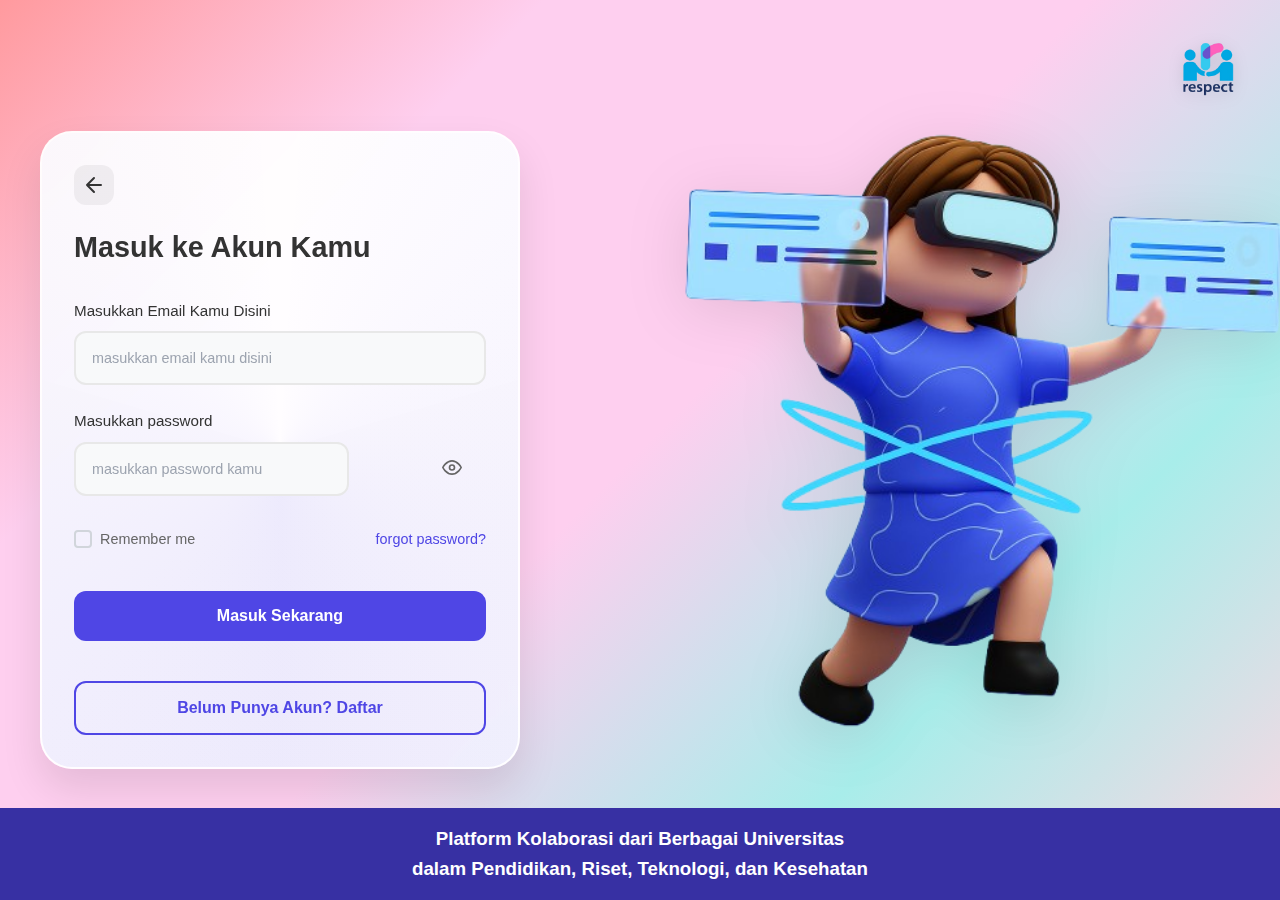
<file: event-detail.html>
<!DOCTYPE html>
<html lang="id">
<head>
    <meta charset="UTF-8">
    <meta name="viewport" content="width=device-width, initial-scale=1.0">
    <title>Detail Event - Respect.id</title>
    <link rel="stylesheet" href="assets/css/style.css">
</head>
<body class="bg-pink-gradient"> <main class="main-content-flow">
        <a href="index.html" class="back-button-corner">
            <svg width="32" height="32" viewBox="0 0 24 24" fill="none" xmlns="http://www.w3.org/2000/svg">
                <path d="M19 12H5M12 19L5 12L12 5" stroke="#333" stroke-width="2" stroke-linecap="round" stroke-linejoin="round"/>
            </svg>
        </a>

        <div class="competition-detail-container" id="competition-detail-content">
            <header class="competition-header">
                <h2 id="competition-title">Memuat nama lomba...</h2>
                <p id="competition-description"></p>
                <img id="competition-banner" src="" alt="Banner Lomba" style="width: 100%; border-radius: 16px; margin-top: 1rem;">
            </header>

            <section class="details-section" id="details-container">
                </section>
        </div>
    </main>

    <footer class="event-detail-footer">
        <button id="btn-gratis" class="btn-choice gratis">Gratis</button>
        <button id="btn-berbayar" class="btn-choice berbayar">Berbayar</button>
    </footer>

    <script src="assets/js/main.js"></script>
</body>
</html>
</file>
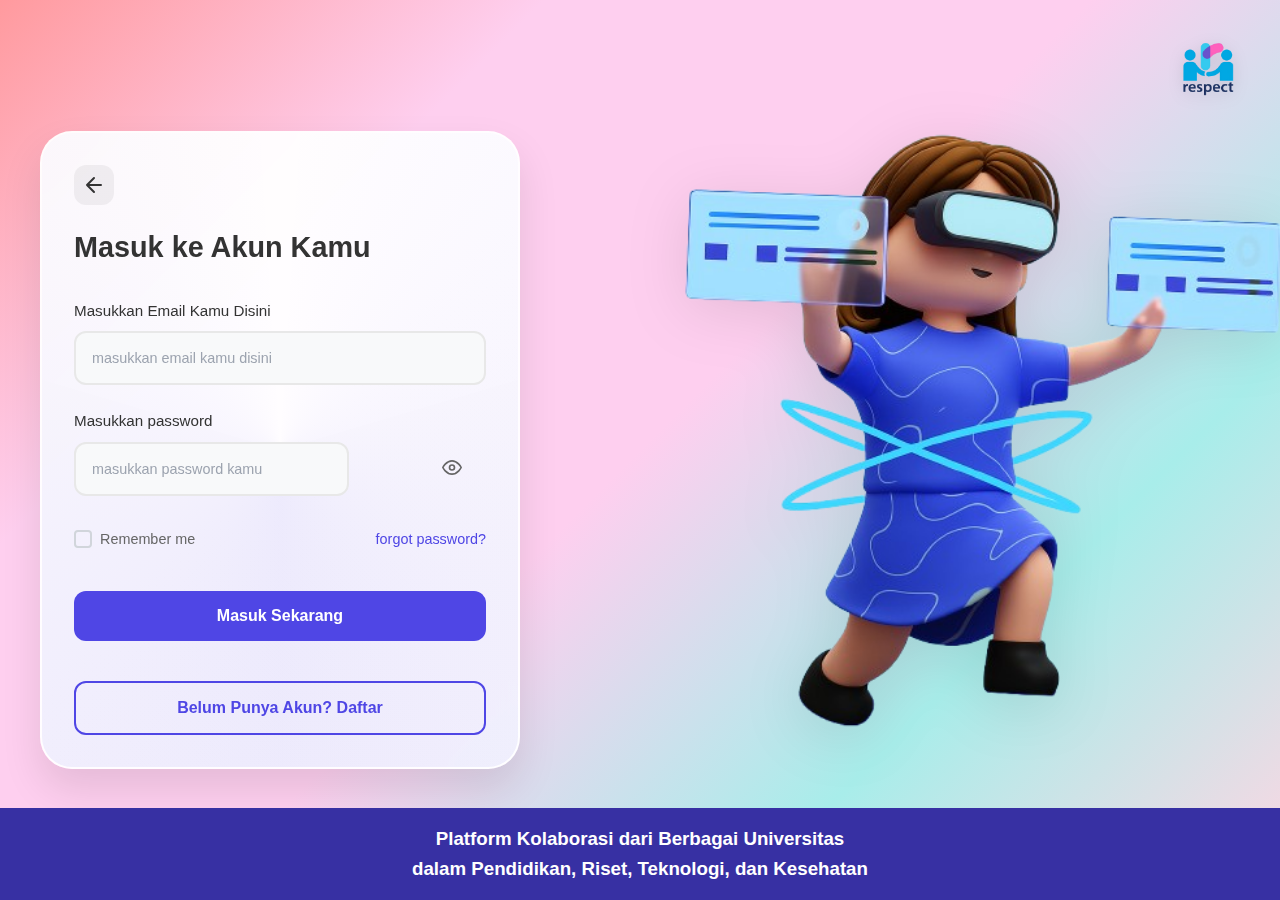
<file: free-registration.html>
<!DOCTYPE html>
<html lang="id">
<head>
    <meta charset="UTF-8">
    <meta name="viewport" content="width=device-width, initial-scale=1.0">
    <title>Syarat Pendaftaran Gratis - Respect.id</title>
    <link rel="stylesheet" href="assets/css/style.css">
</head>
<body class="bg-pink-gradient">
    <main class="main-content-flow">
        <a href="event-detail.html" class="back-button-corner">
            </a>
        
        <form id="free-regis-form" class="registration-container">
            <header class="registration-header">
                <h2>PERSYARATAN PENDAFTARAN GRATIS</h2>
            </header>

            <section class="requirement-list">
                <div class="requirement-item">
                    <div class="requirement-info"><h3>Follow Instagram @Respect.id_Indonesia</h3></div>
                    <input type="file" name="req_follow" class="file-input-requirement" required>
                </div>
                <div class="requirement-item">
                    <div class="requirement-info"><h3>Share Poster Event Ke Instastory</h3></div>
                    <input type="file" name="req_share" class="file-input-requirement" required>
                </div>
                <div class="requirement-item">
                    <div class="requirement-info"><h3>Ajak 5 Teman kamu di Poster Event</h3></div>
                    <input type="file" name="req_invite" class="file-input-requirement" required>
                </div>
                <div class="requirement-item">
                    <div class="requirement-info"><h3>Subscribe Youtube Respect.id</h3></div>
                    <input type="file" name="req_subscribe" class="file-input-requirement" required>
                </div>
            </section>
            
            <button type="submit" class="btn-submit-requirement">Submit Persyaratan</button>
        </form>
    </main>
    <script type="module" src="assets/js/main.js"></script>
</body>
</html>
</file>
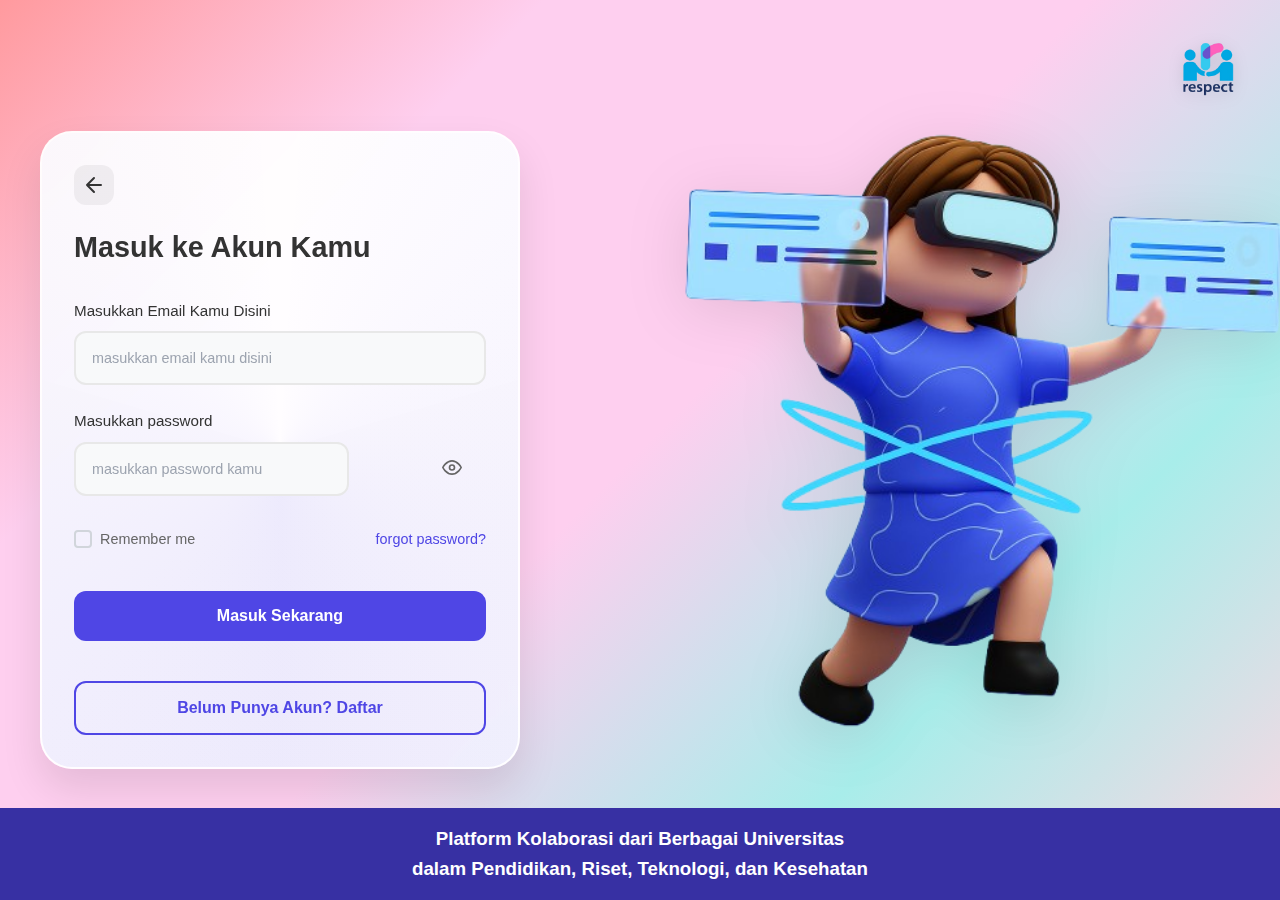
<file: history.html>
<!DOCTYPE html>
<html lang="id">
<head>
    <meta charset="UTF-8">
    <meta name="viewport" content="width=device-width, initial-scale=1.0">
    <title>History - Respect.id</title>
    <link rel="stylesheet" href="assets/css/style.css">
</head>
<body>
    <main class="main-content">
        <div class="page-header">
            <a href="index.html" class="back-button">
                <svg width="24" height="24" viewBox="0 0 24 24" fill="none" xmlns="http://www.w3.org/2000/svg">
                    <path d="M19 12H5M12 19L5 12L12 5" stroke="#333" stroke-width="2" stroke-linecap="round" stroke-linejoin="round"/>
                </svg>
            </a>
            <div class="page-title">
                <h2>HISTORY</h2>
                <p>Perjalanan Kejuaraan</p>
            </div>
            <img src="assets/images/logo-respect.png" alt="Respect Logo" class="page-logo">
        </div>

        <section class="history-list" id="history-list-container">
            </section>

    </main>

    <div id="navbar-placeholder"></div>

    <script type="module" src="assets/js/main.js"></script>
</body>
</html>
</file>
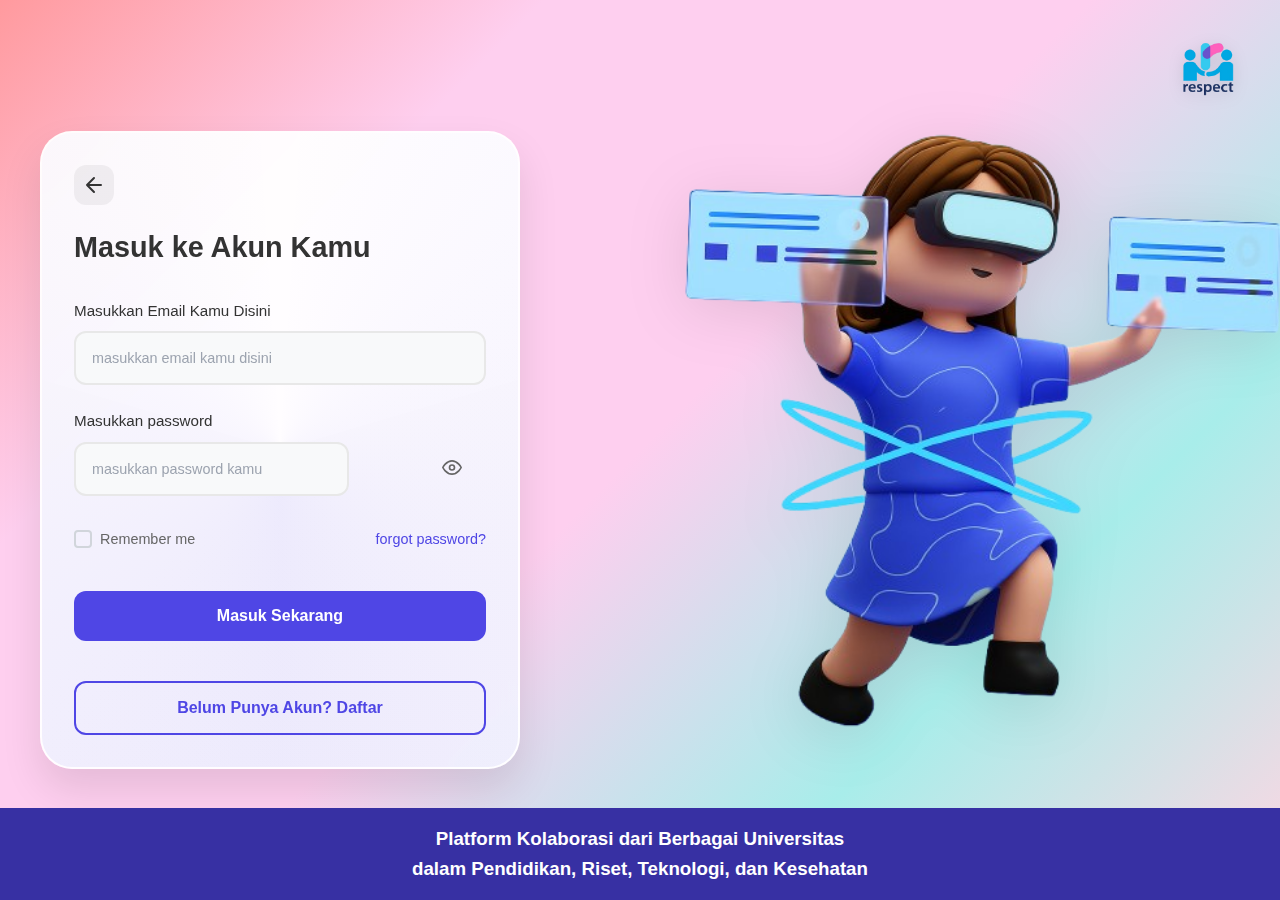
<file: login.html>
<!DOCTYPE html>
<html lang="id">
<head>
    <meta charset="UTF-8">
    <meta name="viewport" content="width=device-width, initial-scale=1.0">
    <title>Masuk ke Akun Respect.id</title>
    <link rel="stylesheet" href="assets/css/login.css">
</head>
<body>
    <div class="logo-container">
        <img src="assets/images/logo-respect.png" alt="Respect Logo" class="respect-logo">
    </div> 
    <main class="main-content">
        <div class="register-container">
            <div class="register-left">
                <div class="register-card">
                    <div class="back-button" onclick="history.back()">
                        <svg width="24" height="24" viewBox="0 0 24 24" fill="none" xmlns="http://www.w3.org/2000/svg">
                            <path d="M19 12H5M12 19L5 12L12 5" stroke="#333" stroke-width="2" stroke-linecap="round" stroke-linejoin="round"/>
                        </svg>
                    </div>
                    
                    <h2>Masuk ke Akun Kamu</h2>
                    
                    <form class="register-form" id="loginForm">
                        <div class="form-group">
                            <label for="email">Masukkan Email Kamu Disini</label>
                            <input type="email" id="email" name="email" placeholder="masukkan email kamu disini" required>
                        </div>
                        
                        <div class="form-group">
                            <label for="password">Masukkan password</label>
                            <div class="password-input">
                                <input type="password" id="password" name="password" placeholder="masukkan password kamu" required>
                                <button type="button" class="toggle-password">
                                    <svg width="20" height="20" viewBox="0 0 24 24" fill="none" xmlns="http://www.w3.org/2000/svg">
                                        <path d="M1 12s4-8 11-8 11 8 11 8-4 8-11 8-11-8-11-8z" stroke="#666" stroke-width="2" stroke-linecap="round" stroke-linejoin="round"/>
                                        <circle cx="12" cy="12" r="3" stroke="#666" stroke-width="2" stroke-linecap="round" stroke-linejoin="round"/>
                                    </svg>
                                </button>
                            </div>
                        </div>
                        
                        <div class="form-options">
                            <div class="checkbox-group">
                                <input type="checkbox" id="remember" name="remember">
                                <label for="remember">Remember me</label>
                            </div>
                            <a href="#" class="forgot-password">forgot password?</a>
                        </div>
                        
                        <button type="submit" class="btn-register">Masuk Sekarang</button>
                        
                        <button type="button" class="btn-login" id="btn-to-register">Belum Punya Akun? Daftar</button>
                    </form>
                </div>
            </div>
            
            <div class="register-right">
                <div class="illustration">
                    <img src="assets/images/hero.png" alt="3D Character with VR headset" class="hero-image">
                </div>
            </div>
        </div>
        
        <div class="footer-banner">
            <h3>Platform Kolaborasi dari Berbagai Universitas<br>dalam Pendidikan, Riset, Teknologi, dan Kesehatan</h3>
        </div>
    </main>

    <script>
        // Toggle password visibility
        document.querySelectorAll('.toggle-password').forEach(button => {
            button.addEventListener('click', function() {
                const passwordInput = this.previousElementSibling;
                const isPassword = passwordInput.type === 'password';
                passwordInput.type = isPassword ? 'text' : 'password';
                
                const svg = this.querySelector('svg');
                if (isPassword) {
                    svg.innerHTML = `
                        <path d="M17.94 17.94A10.07 10.07 0 0 1 12 20c-7 0-11-8-11-8a18.45 18.45 0 0 1 5.06-5.94M9.9 4.24A9.12 9.12 0 0 1 12 4c7 0 11 8 11 8a18.5 18.5 0 0 1-2.16 3.19m-6.72-1.07a3 3 0 1 1-4.24-4.24" stroke="#666" stroke-width="2" stroke-linecap="round" stroke-linejoin="round"/>
                        <path d="M1 1l22 22" stroke="#666" stroke-width="2" stroke-linecap="round" stroke-linejoin="round"/>
                    `;
                } else {
                    svg.innerHTML = `
                        <path d="M1 12s4-8 11-8 11 8 11 8-4 8-11 8-11-8-11-8z" stroke="#666" stroke-width="2" stroke-linecap="round" stroke-linejoin="round"/>
                        <circle cx="12" cy="12" r="3" stroke="#666" stroke-width="2" stroke-linecap="round" stroke-linejoin="round"/>
                    `;
                }
            });
        });

        // Form validation
        document.getElementById('loginForm').addEventListener('submit', function(e) {
            e.preventDefault();
            
            const email = document.getElementById('email').value;
            const password = document.getElementById('password').value;
            
            if (password.length < 8) {
                alert('Password harus minimal 8 karakter!');
                return;
            }
            
            // Simulate login process
            alert('Login berhasil untuk email: ' + email);
        });
        
        // Register button redirect
        document.getElementById('btn-to-register').addEventListener('click', function() {
            window.location.href = 'register.html'; // Arahkan ke halaman registrasi
        });
    </script>
</body>
</html>
</file>
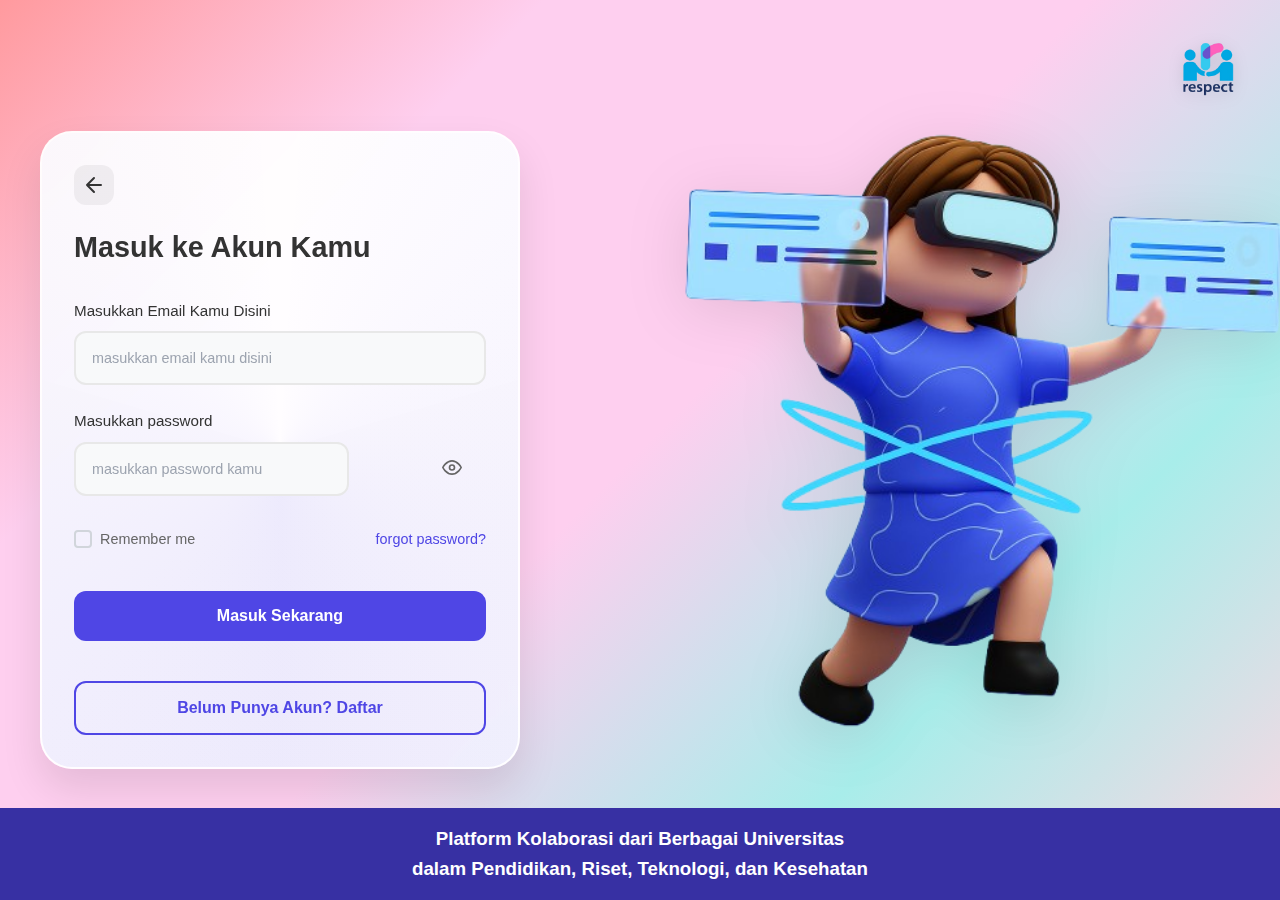
<file: news.html>
<!DOCTYPE html>
<html lang="id">
<head>
    <meta charset="UTF-8">
    <meta name="viewport" content="width=device-width, initial-scale=1.0">
    <title>News & Article - Respect.id</title>
    <link rel="stylesheet" href="assets/css/style.css">
</head>
<body>
    <main class="main-content">
        <div class="page-header">
            <a href="index.html" class="back-button">
                <svg width="24" height="24" viewBox="0 0 24 24" fill="none" xmlns="http://www.w3.org/2000/svg">
                    <path d="M19 12H5M12 19L5 12L12 5" stroke="#333" stroke-width="2" stroke-linecap="round" stroke-linejoin="round"/>
                </svg>
            </a>
            <div class="page-title">
                <h2>NEWS & ARTICLE</h2>
                <p>Berita terkini dan artikel terpercaya</p>
            </div>
            <img src="assets/images/logo-respect.png" alt="Respect Logo" class="page-logo">
        </div>

        <section class="news-section">
            <h2>Berita Terkini</h2>
            <div id="featured-news-container" class="featured-news-wrapper">
                </div>
        </section>

        <section class="articles-section">
            <h2>Artikel Organisasi</h2>
            <div class="articles-container">
                <div id="organizational-articles-left" class="article-column">
                    </div>
                <div id="organizational-articles-right" class="article-column">
                    </div>
            </div>
        </section>
    </main>
    
    <div id="navbar-placeholder"></div>
    <script src="assets/js/main.js"></script>
</body>
</html>
</file>
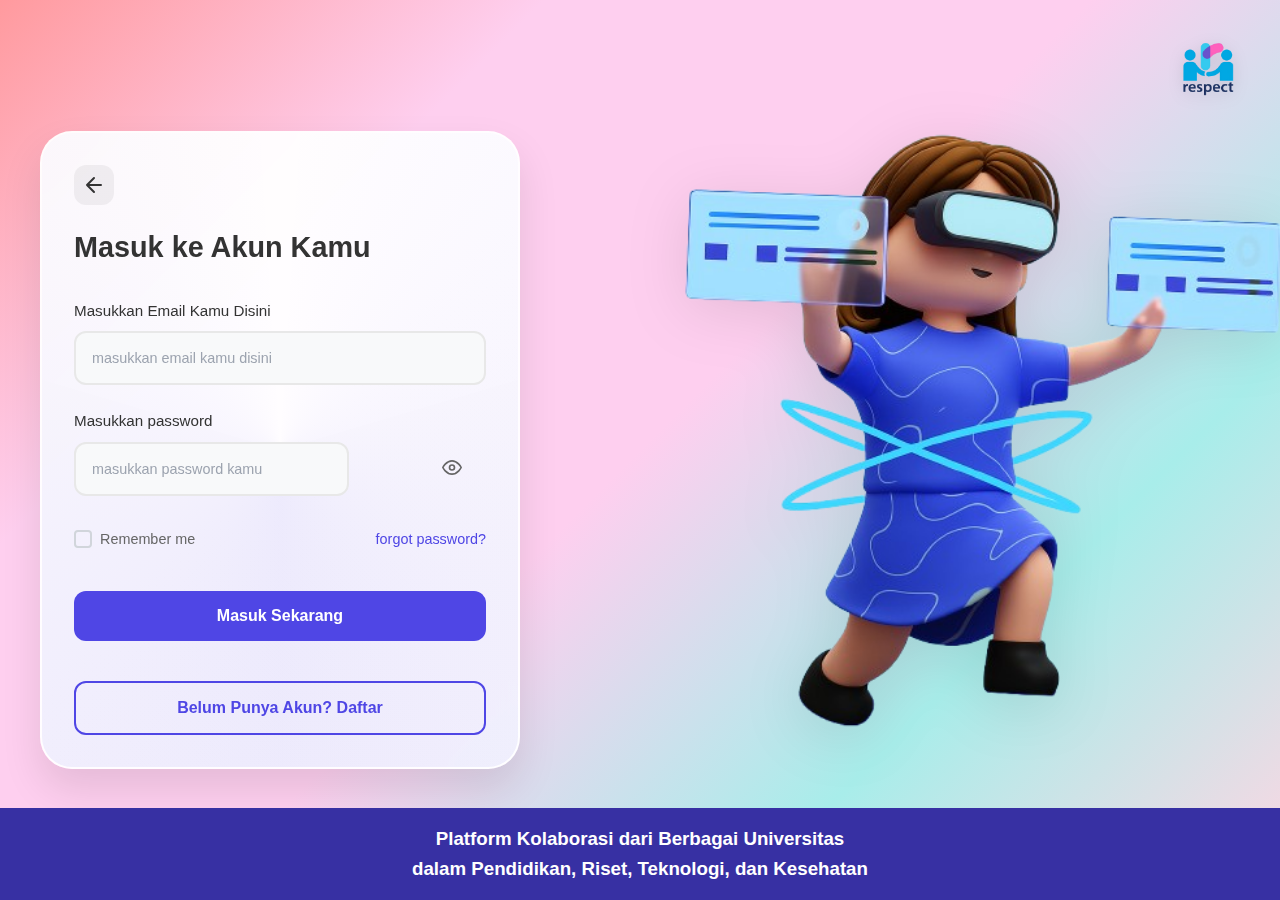
<file: payment.html>
<!DOCTYPE html>
<html lang="id">
<head>
    <meta charset="UTF-8">
    <meta name="viewport" content="width=device-width, initial-scale=1.0">
    <title>Pembayaran - Respect.id</title>
    <link rel="stylesheet" href="assets/css/style.css">
</head>
<body class="bg-pink-gradient">
    <main class="main-content-flow">
        <a href="event-detail.html" class="back-button-corner">
            <svg width="32" height="32" viewBox="0 0 24 24" fill="none" xmlns="http://www.w3.org/2000/svg">
                <path d="M19 12H5M12 19L5 12L12 5" stroke="#333" stroke-width="2" stroke-linecap="round" stroke-linejoin="round"/>
            </svg>
        </a>

        <div class="checkout-container" id="payment-container">
            <header class="checkout-header">
                <h2>Detail Pembayaran</h2>
                <p>Pilih item lomba dan merchandise yang Anda inginkan.</p>
            </header>

            <section class="checkout-section">
                <h3>Pilih Kategori Lomba</h3>
                <div id="competition-items-container">
                    </div>
            </section>

            <section class="checkout-section">
                <h3>Merchandise</h3>
                <div id="merchandise-items-container">
                    </div>
            </section>
        </div>
    </main>

    <footer class="checkout-footer">
        <div class="total-price">
            <span>Total Biaya:</span>
            <strong id="total-cost">Rp 0</strong>
        </div>
        <button id="process-checkout-btn" class="btn-checkout">Selesaikan Pembayaran</button>
    </footer>

    <script src="assets/js/main.js"></script>
</body>
</html>
</file>
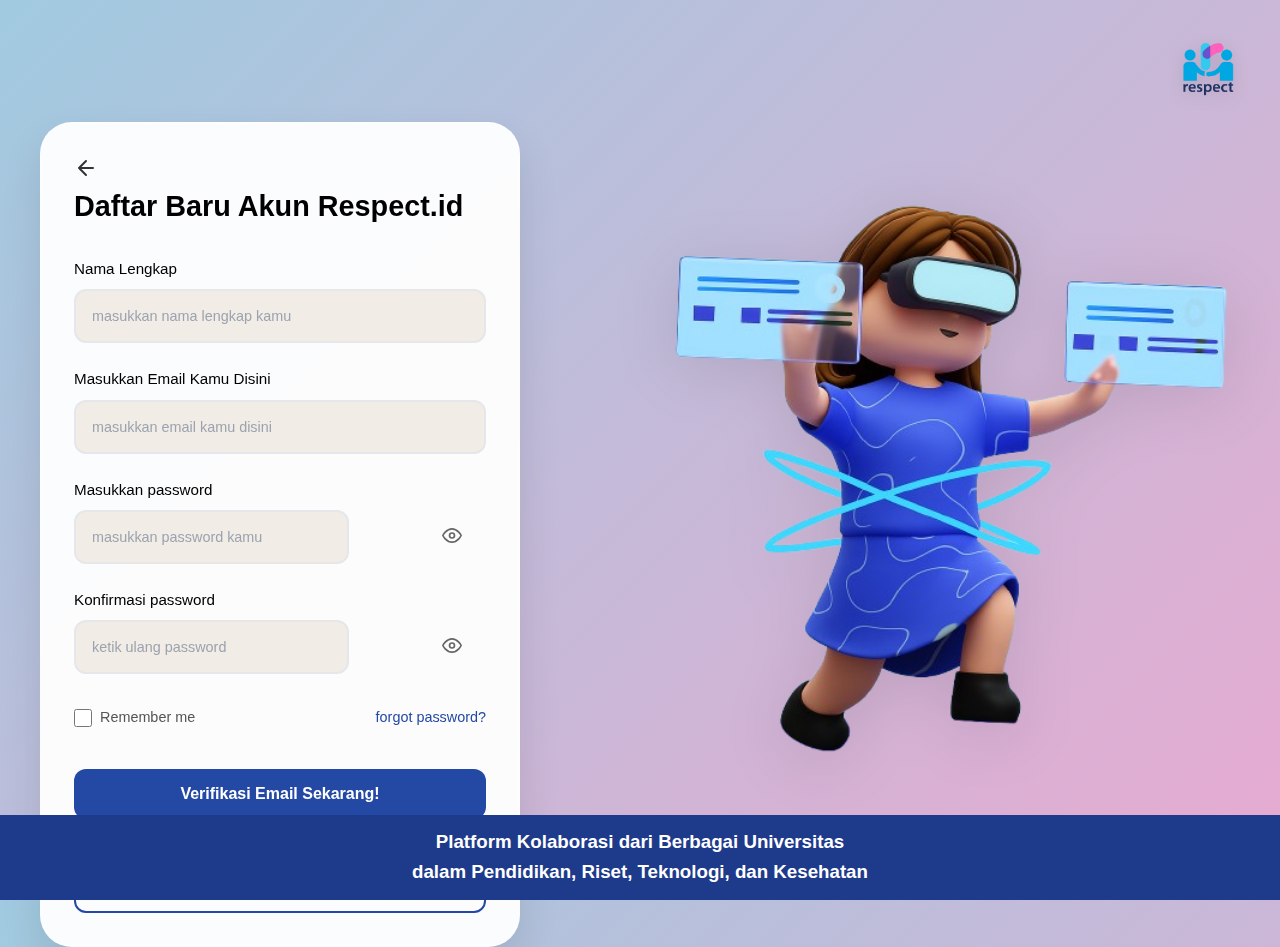
<file: register.html>
<!DOCTYPE html>
<html lang="id">
<head>
    <meta charset="UTF-8">
    <meta name="viewport" content="width=device-width, initial-scale=1.0">
    <title>Daftar Baru Akun Respect.id</title>
    <link rel="stylesheet" href="assets/css/style.css">
</head>
<body>
    <div class="logo-container">
        <img src="assets/images/logo-respect.png" alt="Respect Logo" class="respect-logo">
    </div>

    <main class="main-content">
        <div class="register-container">

            <div class="register-left">
                <div class="register-card">
                    <div class="back-button">
                        <svg width="24" height="24" viewBox="0 0 24 24" fill="none" xmlns="http://www.w3.org/2000/svg">
                            <path d="M19 12H5M12 19L5 12L12 5" stroke="#333" stroke-width="2" stroke-linecap="round" stroke-linejoin="round"/>
                        </svg>
                    </div>

                    <h2>Daftar Baru Akun Respect.id</h2>

                    <form class="register-form" id="registerForm">
                        
                        <div class="form-group">
                            <label for="name">Nama Lengkap</label>
                            <input type="text" id="name" name="nama" placeholder="masukkan nama lengkap kamu" required>
                        </div>
                        
                        <div class="form-group">
                            <label for="email">Masukkan Email Kamu Disini</label>
                            <input type="email" id="email" name="email" placeholder="masukkan email kamu disini" required>
                        </div>

                        <div class="form-group">
                            <label for="password">Masukkan password</label>
                            <div class="password-input">
                                <input type="password" id="password" name="password" placeholder="masukkan password kamu" required>
                                <button type="button" class="toggle-password">
                                    <svg width="20" height="20" viewBox="0 0 24 24" fill="none" xmlns="http://www.w3.org/2000/svg">
                                        <path d="M1 12s4-8 11-8 11 8 11 8-4 8-11 8-11-8-11-8z" stroke="#666" stroke-width="2" stroke-linecap="round" stroke-linejoin="round"/>
                                        <circle cx="12" cy="12" r="3" stroke="#666" stroke-width="2" stroke-linecap="round" stroke-linejoin="round"/>
                                    </svg>
                                </button>
                            </div>
                        </div>

                        <div class="form-group">
                            <label for="confirmPassword">Konfirmasi password</label>
                            <div class="password-input">
                                <input type="password" id="confirmPassword" name="confirmPassword" placeholder="ketik ulang password" required>
                                <button type="button" class="toggle-password">
                                    <svg width="20" height="20" viewBox="0 0 24 24" fill="none" xmlns="http://www.w3.org/2000/svg">
                                        <path d="M1 12s4-8 11-8 11 8 11 8-4 8-11 8-11-8-11-8z" stroke="#666" stroke-width="2" stroke-linecap="round" stroke-linejoin="round"/>
                                        <circle cx="12" cy="12" r="3" stroke="#666" stroke-width="2" stroke-linecap="round" stroke-linejoin="round"/>
                                    </svg>
                                </button>
                            </div>
                        </div>

                        <div class="form-options">
                            <div class="checkbox-group">
                                <input type="checkbox" id="remember" name="remember">
                                <label for="remember">Remember me</label>
                            </div>
                            <a href="#" class="forgot-password">forgot password?</a>
                        </div>

                        <button type="submit" class="btn-register">Verifikasi Email Sekarang!</button>

                        <button type="button" class="btn-login" id="goToLogin">Masuk Akun</button>
                    </form>
                </div>
            </div>

            <div class="register-right">
                <div class="illustration">
                    <img src="assets/images/hero.png" alt="3D Character with VR headset" class="hero-image">
                </div>
            </div>
        </div>

        <div class="footer-banner">
            <h3>Platform Kolaborasi dari Berbagai Universitas<br>dalam Pendidikan, Riset, Teknologi, dan Kesehatan</h3>
        </div>
    </main>

    <script type="module" src="assets/js/main.js"></script>
</body>
</html>
</file>
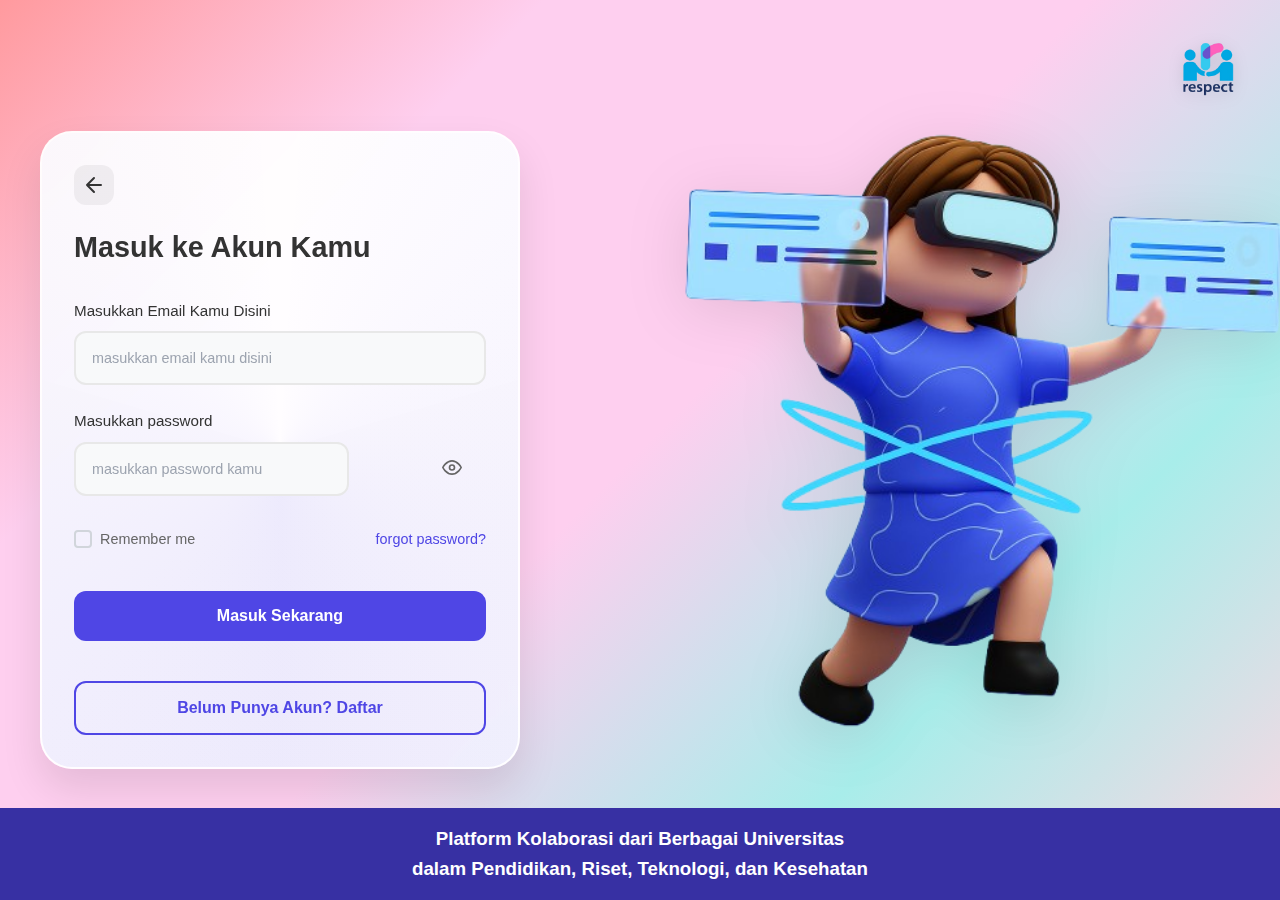
<file: transactions.html>
<!DOCTYPE html>
<html lang="id">
<head>
    <meta charset="UTF-8">
    <meta name="viewport" content="width=device-width, initial-scale=1.0">
    <title>Transaksi - Respect.id</title>
    <link rel="stylesheet" href="assets/css/style.css">
</head>
<body>
    <main class="main-content">
        <div class="page-header">
             <a href="index.html" class="back-button">
                <svg width="24" height="24" viewBox="0 0 24 24" fill="none" xmlns="http://www.w3.org/2000/svg">
                    <path d="M19 12H5M12 19L5 12L12 5" stroke="#333" stroke-width="2" stroke-linecap="round" stroke-linejoin="round"/>
                </svg>
            </a>
            <div class="page-title">
                <h2>TRANSACTION</h2>
                <p>Daftar Pembayaran</p>
            </div>
            <img src="assets/images/logo-respect.png" alt="Respect Logo" class="page-logo">
        </div>

        <div class="transaction-table">
            <div class="transaction-header">
                <div>No Transaksi</div>
                <div>Proses Paket</div>
                <div>Upload Bukti Transfer</div>
                <div>Amount</div>
                <div>Berlaku Hingga</div>
            </div>
            <div class="transaction-row">
                <div>#250107-254336</div>
                <div>-</div>
                <div><button class="btn-upload-bukti">Upload Bukti</button></div>
                <div>Rp.87.200</div>
                <div class="status-no-paid">
                    <span>No Paid</span>
                    <div class="progress-bar"><div class="progress" style="width: 80%;"></div></div>
                    <small>17 jam tersisa</small>
                </div>
            </div>
             <div class="transaction-row">
                <div>#250107-254336</div>
                <div>-</div>
                <div><button class="btn-upload-bukti disabled">Upload Bukti</button></div>
                <div>Rp.87.200</div>
                <div class="status-paid">
                    <span>Paid</span>
                    <div class="progress-bar"><div class="progress" style="width: 100%;"></div></div>
                    <small>0 jam tersisa</small>
                </div>
            </div>
            </div>

    </main>

    <div id="navbar-placeholder"></div>

    <script src="assets/js/main.js"></script>
</body>
</html>
</file>
<file: assets/css/style.css>
/* === GLOBAL STYLES & VARIABLES === */
:root {
    /* Warna Primer dari Palet warna */
    --hot-pink: #ea51a1;
    --light-pink: #e8aad1;
    --dark-blue: #2449a4;
    --dark-blue-hover:#1e3a8a;
    --muted-blue: #5886ba;
    --light-blue: #a0cae0;
    --off-white: #f1ece6;
    --font-white: #ffffff;
    --font-black: #000000;

    /* Penerapan ke Variabel Sistem */
    --primary-color: var(--dark-blue);
    --primary-hover: var(--dark-blue-hover);
    
    --gradient-start: var(--light-blue);
    --gradient-end: var(--light-pink);

    --text-dark: var(--font-black);
    --text-light: #555;
    --text-placeholder: #9ca3af;
    --white: var(--font-white);

    --border-color: #e5e7eb;
    --background-light: var(--off-white);
    --background-card: rgba(255, 255, 255, 0.95);

    --font-main: 'Segoe UI', Tahoma, Geneva, Verdana, sans-serif;

    /* Warna Aksen & Status */
    --success-color: #10b981; /* Hijau untuk sukses */
    --warning-color: #f59e0b; /* Kuning untuk peringatan/edit */
    --danger-color: var(--hot-pink); /* Pink untuk bahaya/logout */
    --info-color: var(--muted-blue); /* Biru netral untuk info */
}

/* Reset dan Base Styles */
* {
    margin: 0;
    padding: 0;
    box-sizing: border-box;
}

html {
    scroll-behavior: smooth;
}

body {
    font-family: var(--font-main);
    line-height: 1.6;
    color: var(--text-dark);
    background: linear-gradient(135deg, var(--gradient-start) 0%, var(--gradient-end) 100%);
    min-height: 100vh;
    overflow-x: hidden;
}

/* === UTILITIES === */
/* (Kita bisa menambahkan class helper di sini nanti) */


/* === MAIN LAYOUT === */
.main-content {
    min-height: 100vh;
    display: flex;
    flex-direction: column;
    justify-content: flex-start;
    align-items: center;
    padding: 2rem;
}

/* === REGISTER & LOGIN PAGE SPECIFIC STYLES === */
.register-container {
    display: flex;
    max-width: 1200px;
    width: 100%;
    gap: 3rem;
    align-items: center;
    justify-content: center;
    margin-top: 10vh;

}

.register-left {
    flex: 1;
    max-width: 480px;
    max-height: 720px;
}

.register-right {
    flex: 1;
    display: flex;
    flex-direction: column;
    align-items: center;
    justify-content: center;
    position: relative;
}

.register-card {
    background: var(--background-card);
    backdrop-filter: blur(10px);
    border-radius: 32px;
    padding: 2rem;
    box-shadow: 0 20px 40px rgba(0, 0, 0, 0.1);
    border: 2px solid rgba(255, 255, 255, 0.2);
    animation: fadeInUp 0.8s ease;
}

.register-card h2 {
    font-size: 1.8rem;
    font-weight: 700;
    color: var(--text-dark);
    margin-bottom: 2rem;
    line-height: 1.3;
}

/* Form Styles */
.register-form {
    display: flex;
    flex-direction: column;
    gap: 1.5rem;
}

.form-group {
    display: flex;
    flex-direction: column;
    gap: 0.5rem;
}

.form-group label {
    font-weight: 500;
    color: var(--text-dark);
    font-size: 0.95rem;
}

.form-group input, .profile-form select {
    padding: 1rem;
    border: 2px solid var(--border-color);
    border-radius: 12px;
    font-size: 1rem;
    transition: all 0.3s ease;
    background: var(--background-light);
}
.form-group input {
    padding: 1rem;
    border: 2px solid var(--border-color);
    border-radius: 12px;
    font-size: 1rem;
    transition: all 0.3s ease;
    background: var(--background-light);
}
.form-group input:focus, .profile-form select:focus {
    outline: none;
    border-color: var(--primary-color);
    box-shadow: 0 0 0 3px rgba(36, 73, 164, 0.1);
    background: var(--white);
}

.form-group input:focus {
    outline: none;
    border-color: var(--primary-color);
    box-shadow: 0 0 0 3px rgba(79, 70, 229, 0.1);
    background: var(--white);
}

.form-group input::placeholder {
    color: var(--text-placeholder);
    font-size: 0.9rem;
}

/* Password Input */
.password-input {
    position: relative;
}

.password-input input {
    padding-right: 3rem;
}

.toggle-password {
    position: absolute;
    right: 1rem;
    top: 50%;
    transform: translateY(-50%);
    background: none;
    border: none;
    cursor: pointer;
    padding: 0.5rem;
    border-radius: 6px;
    transition: background-color 0.3s ease;
}

.toggle-password:hover {
    background: rgba(0, 0, 0, 0.05);
}

/* Form Options */
.form-options {
    display: flex;
    justify-content: space-between;
    align-items: center;
    margin-top: 0.5rem;
}

.checkbox-group {
    display: flex;
    align-items: center;
    gap: 0.5rem;
}

.checkbox-group input[type="checkbox"] {
    width: 18px;
    height: 18px;
    accent-color: var(--primary-color);
}

.checkbox-group label {
    font-size: 0.9rem;
    color: var(--text-light);
    cursor: pointer;
}

.forgot-password {
    color: var(--primary-color);
    text-decoration: none;
    font-size: 0.9rem;
    transition: color 0.3s ease;
}

.forgot-password:hover {
    color: var(--primary-hover);
}

/* Button Styles */
.btn-register {
    background: var(--primary-color);
    color: var(--white);
    padding: 1rem 2rem;
    border: none;
    border-radius: 12px;
    font-size: 1rem;
    font-weight: 600;
    cursor: pointer;
    transition: all 0.3s ease;
    margin-top: 1rem;
    text-transform: none;
}

.btn-register:hover {
    background: var(--primary-hover);
    transform: translateY(-2px);
    box-shadow: 0 8px 25px rgba(79, 70, 229, 0.3);
}

.btn-login {
    background: transparent;
    color: var(--primary-color);
    padding: 1rem 2rem;
    border: 2px solid var(--primary-color);
    border-radius: 12px;
    font-size: 1rem;
    font-weight: 600;
    cursor: pointer;
    transition: all 0.3s ease;
    margin-top: 1rem;
}

.btn-login:hover {
    background: var(--primary-color);
    color: var(--white);
    transform: translateY(-2px);
}

/* Right Side Illustration & Logo */
.illustration {
    animation: float 3s ease-in-out infinite;
}

.hero-image {
    width: 120%;
    max-width: 650px;
    height: auto;
    filter: drop-shadow(0 10px 30px rgba(0, 0, 0, 0.1));
}

.logo-container {
    position: absolute;
    top: 2rem;
    right: 2rem;
    z-index: 1000;
}

.respect-logo {
    width: 80px;
    height: auto;
    filter: drop-shadow(0 4px 8px rgba(0, 0, 0, 0.1));
}

/* Footer Banner */
.footer-banner {
    position: fixed;
    bottom: 0;
    left: 0;
    right: 0;
    background: var(--primary-hover);
    color: var(--white);
    padding: 0.8rem;
    text-align: center;
    z-index: 1000;
}

.footer-banner p {
    font-size: 0.95rem;
    line-height: 1.3;
    margin: 0;
}

/* Animations */
@keyframes fadeInUp {
    from { opacity: 0; transform: translateY(30px); }
    to { opacity: 1; transform: translateY(0); }
}

@keyframes float {
    0%, 100% { transform: translateY(0px); }
    50% { transform: translateY(-15px); }
}

/* Responsive Design */
@media (max-width: 1024px) {
    .register-container {
        flex-direction: column;
        gap: 2rem;
        text-align: center;
        margin-top: 4rem;
    }
    .register-right { order: -1; }
    .logo-container { position: static; margin-bottom: 1rem; }
    .hero-image { max-width: 300px; }
}

@media (max-width: 768px) {
    .main-content { padding: 1rem; }
    .register-card { padding: 1rem; margin-bottom: 120px; /* Space for footer */ }
    .register-card h2 { font-size: 1.5rem; }
    .form-options { flex-direction: column; gap: 1rem; align-items: flex-start; }
    .home-header {
        flex-direction: column;
        gap: 0.5rem;
        text-align: center;
        margin-bottom: 1rem;
    }
    .home-header .header-logo {
        text-align: center;
        margin-top: 0.5rem;
    }
    .home-header .header-logo img {
        height: 7vh;
    }
    .event-card {
        width: 300px; /* Perkecil sedikit lebar kartu */
    }

    .articles-container {
        flex-direction: column; /* Ubah layout artikel menjadi 1 kolom */
    }

    .page-header {
        flex-direction: column;
        gap: 0.5rem;
        text-align: center;
    }
    .page-header .page-logo {
        display: none; /* Sembunyikan logo di header halaman kecil */
    }
    .transaction-table {
    font-size: 0.8rem; /* Perkecil ukuran font di dalam tabel */
    padding: 0.5rem;   /* Kurangi padding di sekitar tabel */
    }
    .transaction-header, .transaction-row {
    /* Sesuaikan lebar kolom agar lebih ringkas */
    grid-template-columns: 1.2fr 1.5fr 1fr 1fr 1.2fr; 
    gap: 0.5rem; /* Kurangi jarak antar kolom */
    padding: 0.8rem 0.5rem;
    }
    .btn-upload-bukti {
    padding: 0.4rem; /* Perkecil padding tombol */
    font-size: 0.75rem; /* Perkecil font di tombol */
    }
    
    .checkout-footer, .event-detail-footer {
        padding: 1rem;
        flex-direction: column;
    }
    .total-price {
        text-align: center;
        margin-bottom: 1rem;
    }
    .btn-checkout, .btn-choice {
        width: 100%;
        text-align: center;
    }

    .bottom-nav {
        left: 0;
        right: 0;
        max-width: 100%;
        border-top-left-radius: 10px;
        border-top-right-radius: 20px;
    }

}

@media (prefers-reduced-motion: reduce) {
    * {
        animation-duration: 0.01ms !important;
        animation-iteration-count: 1 !important;
        transition-duration: 0.01ms !important;
    }
}
/* === BOTTOM NAVIGATION COMPONENT (v4 - Notch Effect) === */
.bottom-nav {
    position: fixed;
    bottom: 0;
    left: 10vw;
    right: 10vw;
    max-width: 80vw;
    
    display: flex;
    justify-content: space-around;
    /* align-items di-set ke flex-start agar efek pop-up lebih terkontrol */
    align-items: flex-start; 
    
    background-color: var(--primary-color);
    height: 70px;
    box-shadow: 0 -4px 20px rgba(0, 0, 0, 0.2);
    border-top-left-radius: 28px;
    border-top-right-radius: 28px;
    z-index: 1000; 
}

.nav-link {
    display: flex;
    flex-direction: column;
    align-items: center;
    justify-content: center; /* Membuat konten di tengah secara vertikal */
    text-decoration: none;
    color: var(--primary-color);
    opacity: 0.7; 
    font-size: 1rem;
    flex-grow: 1;
    height: 100%; /* Memastikan link mengisi tinggi container */
    transition: all 0.3s ease-in-out;

    /* DIUBAH: Menambahkan position relative dan z-index */
    position: relative;
    z-index: 2; /* Memastikan link berada di atas lekukan */
}

.nav-link:hover {
    opacity: 1;
    transform: translateY(-5px); 
}

.nav-link img {
    width: 42px;
    height: 42px;
    margin-bottom: 1px;
    filter: brightness(0) invert(1);
    border-radius: 500px;
}

/* Style untuk link yang sedang aktif */
.nav-link.active {
    color: var(--white);
    font-weight: 700;
    opacity: 1;
    /* DIUBAH: transform disesuaikan untuk pas di dalam lekukan */
    transform: translateY(-25px);
}

/* --- BAGIAN BARU UNTUK MEMBUAT EFEK LEKUKAN (NOTCH) --- */
.nav-link.active::before {
    content: ''; /* Wajib ada untuk pseudo-element */
    position: absolute; /* Diposisikan relatif terhadap .nav-link */
    
    /* Ukuran lingkaran lekukan */
    width: 200px;
    height: 200px;
    
    /* DIUBAH: background disamakan dengan warna body untuk ilusi 'terpotong' */
    background-color: var(--primary-color); /* Asumsi background konten adalah putih */

    /* Membuat bentuk lingkaran */
    border-radius: 50%; 
    
    /* Memposisikan lingkaran di belakang ikon */
    top: -10px;
    z-index: -1; /* Ditaruh di belakang ikon tapi di atas bar navigasi */
    
}

/* === ACCOUNT PAGE STYLES === */
.account-card {
    background: var(--white);
    border-radius: 24px;
    padding: 2rem;
    box-shadow: 0 15px 35px rgba(0, 0, 0, 0.1);
    width: 100%;
    max-width: 600px;
    margin-top: 1rem; /* Memberi ruang untuk tombol back */
    margin-bottom: 120px;
}

.account-header {
    display: flex;
    justify-content: space-between;
    align-items: center;
    gap: 1rem;
}

.account-greeting h2 {
    font-size: 1.75rem;
    font-weight: 700;
    color: var(--text-dark);
    margin: 0;
}

.account-greeting p {
    font-size: 1.1rem;
    font-weight: 500;
    margin: 0.25rem 0;
}

.account-greeting span {
    font-size: 0.9rem;
    color: var(--text-light);
}

.profile-picture {
    width: 80px;
    height: 80px;
    border-radius: 50%;
    background-color:var(--light-pink);
    display: flex;
    align-items: center;
    justify-content: center;
    flex-shrink: 0;
}

.profile-picture img {
    width: 40px;
    height: 40px;
    filter: invert(33%) sepia(53%) saturate(2206%) hue-rotate(320deg) brightness(95%) contrast(92%); /* Warna hot-pink */
}

/* === PROFILE FORM STYLES === */
.profile-form {
    display: flex;
    flex-direction: column;
    gap: 1.5rem;
}

.profile-form .form-group {
    display: flex;
    flex-direction: column;
    gap: 0.5rem;
}

.document-row p.status-uploaded {
    color: #16a34a; /* Warna hijau untuk status */
    font-weight: 500;
}
.document-row p.status-uploaded a {
    color: var(--primary-color);
    text-decoration: underline;
}
.btn-upload.edit {
    background-color: var(--warning-color); /* Warna kuning */
}
.btn-upload.edit:hover {
    background-color: #d97706;
}

.profile-form select,
.profile-form input {
    width: 100%;
    padding: 0.8rem 1rem;
    border: 1px solid var(--border-color);
    border-radius: 8px;
    font-size: 1rem;
    font-family: var(--font-main);
    background-color: var(--background-light);
}

.btn-save-profile {
    background-color: var(--primary-color);
    color: var(--white);
    border: none;
    padding: 0.8rem 1.5rem;
    border-radius: 8px;
    font-weight: 600;
    cursor: pointer;
    transition: background-color 0.3s ease;
    margin-top: 0.5rem;
}

.btn-save-profile:hover {
    background-color: var(--primary-hover);
}


.divider {
    height: 1px;
    background-color: var(--border-color);
    margin: 1.5rem 0;
}

.document-list {
    display: flex;
    flex-direction: column;
    gap: 1rem;
}

.document-row {
    display: flex;
    align-items: center;
    gap: 1rem;
    background-color: var(--background-light);
    border: 1px solid var(--border-color);
    padding: 1rem;
    border-radius: 12px;
}

.document-icon {
    flex-shrink: 0;
}

.document-icon img {
    width: 24px;
    height: 24px;
}

.document-info {
    flex-grow: 1;
}

.document-info h3 {
    font-size: 1rem;
    font-weight: 600;
    margin: 0;
}

.document-info p {
    font-size: 0.85rem;
    color: var(--text-light);
    margin: 0;
}

.btn-upload {
    background-color: var(--info-color);
    color: var(--white);
    border: none;
    padding: 0.6rem 1rem;
    border-radius: 8px;
    font-weight: 600;
    cursor: pointer;
    transition: background-color 0.3s ease;
    flex-shrink: 0;
}

.btn-upload:hover {
    background-color: #4a77a1;/*muted blue gelap*/
}

/* === GENERAL PAGE HEADER === */
.page-header {
    display: flex;
    justify-content: space-between;
    align-items: center;
    width: 100%;
    max-width: 1200px;
    padding: 0 1rem;
    margin-bottom: 2rem;
}
.page-header .back-button {
    flex-shrink: 0;
    margin-bottom: 2rem;
}
.page-header .page-title {
    text-align: center;
}
.page-header .page-title h2 {
    font-size: 1.5rem;
    font-weight: 700;
    margin: 0;
}
.page-header .page-title p {
    font-size: 1rem;
    color: var(--text-light);
    margin: 0;
}
.page-header .page-logo {
    width: 7vw;
    height: auto;
}


/* === HOME PAGE STYLES (REVISI FINAL UNTUK HORIZONTAL SCROLL) === */
.home-header {
    display: flex;
    justify-content: space-between;
    align-items: center;
    width: 100%;
    max-width: 90vw;
    padding: 1rem;
    margin-bottom: 1.5rem;
    margin-top: 1.5rem;
    height: 1vh;
    gap: 1rem;
}

.home-header .header-text h3 { font-size: 1.5rem; margin: 0; }
.home-header .header-text p { color: var(--text-light); margin: 0; }
.home-header .header-icons { display: flex; gap: 1rem; }
.home-header .header-icons img { width: 24px; height: 24px; cursor: pointer; }
.home-header .header-text {flex-basis: 50%;}
.home-header .header-logo {
    flex-basis: 50%;
    text-align: right;
}
.home-header .header-logo img {
    height: 10vh;
    width: auto;
}

/* 1. Wrapper utama, pastikan lebarnya penuh dan sembunyikan scrollbar horizontal */
.event-list-wrapper {
    width: 100%;
    max-width: 90vw;
    overflow-x: auto; 
    scroll-behavior: smooth;

    -ms-overflow-style: none;
    scrollbar-width: none; /* Untuk Firefox */
}

.event-list-wrapper::-webkit-scrollbar {
    display: none; /* Untuk Chrome, Safari, dan Edge */
}

/* 2. Container yang akan di-scroll. INI BAGIAN KUNCI. */
#event-list-container {
    display: flex;          /* Membuat semua elemen di dalamnya (kartu) berjejer ke samping */
    flex-wrap: nowrap;      /* Mencegah kartu turun ke bawah jika tidak muat */
    gap: 1.5rem;            /* Jarak antar kartu */
    width: max-content;     /* Lebar container mengikuti total lebar semua kartu */
    padding-block: 1rem;    /* Padding atas dan bawah */

}

/* 3. Style untuk setiap kartu */
.event-card {
    width: 350px;       /* Beri lebar tetap pada setiap kartu */
    flex-shrink: 0;     /* Mencegah kartu 'gepeng' atau menyusut */
    background: var(--white);
    border-radius: 20px;
    box-shadow: 0 10px 25px rgba(0,0,0,0.08);
    overflow: hidden;
}

.event-card-banner img {
    width: 100%;
    height: auto;
    display: block;
}
.event-card-body { padding: 1rem; }
.event-card-body h3 { margin: 0 0 0.5rem; }
.event-card-body .event-date { font-size: 0.9rem; color: var(--text-light); margin-bottom: 1rem; }
.event-card-body .event-info-item {
    display: flex;
    justify-content: space-between;
    font-size: 0.9rem;
    margin-bottom: 0.5rem;
}
.event-card-footer {
    display: flex;
    justify-content: space-between;
    align-items: center;
    padding: 1rem;
    border-top: 1px solid var(--border-color);
    font-size: 0.9rem;
}
.btn-daftar {
    background-color: var(--success-color); /* hijau */
    color: var(--white);
    padding: 0.5rem 1rem;
    border-radius: 8px;
    text-decoration: none;
    font-weight: 600;
}


/* === NEWS PAGE STYLES === */
.featured-news {
    display: grid;
    grid-template-columns: repeat(auto-fit, minmax(280px, 1fr));
    gap: 1rem;
    width: 100%;
    max-width: 1200px;
    margin-bottom: 2rem;
}
.featured-card {
    background: #ccc; /* Placeholder color */
    height: 150px;
    border-radius: 12px;
    padding: 1rem;
    display: flex;
    flex-direction: column;
    justify-content: flex-end;
    color: var(--white);
    background-size: cover;
    background-position: center;
}
.featured-card .news-title { font-weight: bold; }

.article-list {
    display: flex;
    flex-direction: column;
    gap: 1rem;
    width: 100%;
    max-width: 1200px;
}
.article-item {
    background: var(--background-card);
    padding: 1rem;
    border-radius: 12px;
}
.article-item h3 { font-size: 1.1rem; margin: 0 0 0.25rem; }
.article-item p { font-size: 0.9rem; color: var(--text-light); margin: 0 0 0.5rem; }
.article-item span { font-size: 0.8rem; color: var(--primary-color); font-weight: 600; }


/* === TRANSACTION PAGE STYLES === */
.transaction-table {
    width: 100%;
    max-width: 1200px;
    background: var(--white);
    border-radius: 12px;
    padding: 1rem;
    font-size: 0.9rem;
}
.transaction-header, .transaction-row {
    display: grid;
    grid-template-columns: 1.5fr 1fr 1fr 1fr 1.5fr;
    gap: 1rem;
    align-items: center;
    padding: 1rem 0;
    border-bottom: 1px solid var(--border-color);
}
.transaction-header {
    font-weight: 700;
    color: var(--text-dark);
}
.transaction-row:last-child {
    border-bottom: none;
}
.btn-upload-bukti {
    background: var(--success-color); /* kuning */
    color: var(--white);
    border: none;
    padding: 0.5rem;
    border-radius: 6px;
    cursor: pointer;
    width: 100%;
}
.btn-upload-bukti.disabled { background: #9ca3af; cursor: not-allowed; }
.progress-bar { width: 100%; background: var(--border-color); height: 8px; border-radius: 4px; overflow: hidden; margin: 0.25rem 0; }
.progress { height: 100%; border-radius: 4px; }
.status-no-paid .progress { background: var(--danger-color); } /* merah */
.status-paid .progress { background: var(--success-color); } /* hijau */
.status-no-paid span { color: var(--danger-color); font-weight: 600; }
.status-paid span { color: var(--success-color); font-weight: 600; }
small { color: var(--text-light); }


/* === HISTORY PAGE STYLES === */
.history-list {
    display: flex;
    flex-direction: column;
    gap: 1.5rem;
    width: 100%;
    max-width: 600px;
}
.history-card {
    background-color: var(--primary-color);
    color: var(--white);
    border-radius: 16px;
    padding: 1.5rem;
}
.history-card-header { border-bottom: 1px solid rgba(255,255,255,0.3); padding-bottom: 1rem; margin-bottom: 1rem; }
.history-card-header h3 { margin: 0; }
.history-card-header p, .history-card-header span { margin: 0; opacity: 0.8; font-size: 0.9rem; }
.subject-item {
    display: flex;
    justify-content: space-between;
    align-items: center;
    margin-bottom: 0.5rem;
}
.subject-item p { margin: 0; font-weight: 500; }
.subject-icons { display: flex; gap: 0.75rem; }
/* Anda perlu menambahkan SVG untuk ikon-ikon di history */

/* === GENERAL STYLES FOR NEW FLOW === */
.bg-pink {
    background: #FFD6F5; /* Warna pink solid */
}
.bg-pink-gradient {
     background: linear-gradient(to bottom, var(--white), var(--light-pink));
}
.main-content-flow {
    padding: 2rem;
    padding-bottom: 120px; /* Beri ruang untuk footer */
    max-height: fit-content;
}
.back-button-corner {
    position: absolute;
    top: 2rem;
    left: 2rem;
    z-index: 10;
}


/* === EVENT DETAIL PAGE === */
.event-detail-container {
    max-width: 450px;
    margin: 0 auto;
}
.event-detail-header {
    display: flex;
    align-items: center;
    gap: 1rem;
    margin-bottom: 2rem;
}
.event-detail-header .user-icon {
    background-color: white;
    border-radius: 50%;
    width: 60px;
    height: 60px;
    display: flex;
    align-items: center;
    justify-content: center;
    flex-shrink: 0;
}
.event-detail-header .user-icon img { width: 30px; }
.event-detail-header .user-info h2 {
    font-size: 1.5rem;
    color: var(--primary-color);
    margin: 0;
}
.event-detail-header .user-info p {
    margin: 0;
    border-top: 2px solid var(--primary-color);
    padding-top: 0.25rem;
}
.competition-list {
    display: flex;
    flex-direction: column;
    gap: 1rem;
}
.competition-item {
    background: white;
    border: 2px solid var(--primary-color);
    border-radius: 12px;
    padding: 1rem;
}
.competition-item h3 { font-size: 1.1rem; margin: 0 0 0.5rem; }
.competition-item p { margin: 0; font-size: 0.9rem; }

/* === COMPETITION DETAIL PAGE STYLES === */
.competition-detail-container {
    max-width: 800px;
    height: auto;
    margin: 2rem auto;
    background-color: var(--white);
    border-radius: 24px;
    padding: 2.5rem;
    box-shadow: 0 15px 40px rgba(0,0,0,0.1);
    margin-bottom: 120px; /* Memberi ruang untuk footer */
}

.competition-header h2 {
    font-size: 2rem;
    color: var(--primary-color);
    margin-bottom: 0.5rem;
}

.competition-header p {
    font-size: 1.1rem;
    color: var(--text-light);
    line-height: 1.7;
}

.details-section {
    margin-top: 2.5rem;
    border-top: 1px solid var(--border-color);
    padding-top: 1.5rem;
}

.detail-item {
    margin-bottom: 2rem;
}

.detail-item h3 {
    font-size: 1.5rem;
    margin-bottom: 1rem;
    color: var(--text-dark);
}

.detail-item p {
    font-size: 1rem;
    line-height: 1.8;
    color: var(--text-light);
    white-space: pre-wrap; /* Membuat baris baru (\n) terbaca */
}

.event-detail-footer {
    background: var(--light-pink);
    border-top: 1px solid var(--hot-pink);
    position: fixed;
    bottom: 0;
    left: 0;
    right: 0;
    display: flex;
    gap: 1rem;
    padding: 1.5rem;
    z-index: 1000;
}
.btn-choice {
    flex: 1;
    text-align: center;
    padding: 1.2rem;
    border-radius: 12px;
    text-decoration: none;
    font-size: 1.2rem;
    font-weight: 700;
}
.btn-choice.gratis {
    background: white;
    color: var(--primary-color);
    border: 2px solid var(--primary-color);
}
.btn-choice.berbayar {
    background: var(--primary-color);
    color: white;
}


/* === PAYMENT PAGE === */
.payment-container {
    max-width: 600px;
    margin: 2rem auto;
    display: flex;
    flex-direction: column;
    gap: 1.5rem;
}
.payment-card {
    background: white;
    border-radius: 16px;
    padding: 1.5rem;
    display: flex;
    align-items: center;
    gap: 1.5rem;
    box-shadow: 0 8px 20px rgba(0,0,0,0.07);
}
.payment-icon {
    flex-shrink: 0;
}
.payment-icon img {
    width: 40px;
}
.payment-details {
    flex-grow: 1;
}
.payment-details h3 { font-size: 1.2rem; margin: 0 0 0.5rem; }
.payment-details p { font-size: 0.9rem; margin: 0; color: var(--text-light); }
.payment-tags { display: flex; gap: 0.5rem; margin-bottom: 0.75rem; }
.payment-tags .tag {
    background-color: #f3f4f6;
    color: var(--text-light);
    padding: 0.25rem 0.75rem;
    border-radius: 99px;
    font-size: 0.8rem;
}
.quantity-stepper {
    display: flex;
    align-items: center;
    gap: 1rem;
    background-color: #f3f4f6;
    border-radius: 99px;
    padding: 0.2rem;
}
.quantity-stepper span { font-weight: 700; font-size: 1.1rem; }
.quantity-stepper .stepper-btn {
    border: none;
    background-color: white;
    width: 32px;
    height: 32px;
    border-radius: 50%;
    font-size: 1.5rem;
    line-height: 1;
    cursor: pointer;
    box-shadow: 0 2px 4px rgba(0,0,0,0.1);
}

/* === FREE REGISTRATION PAGE STYLES === */
.registration-container {
    max-width: 700px;
    margin: 2rem auto;
    background-color: var(--white);
    border-radius: 24px;
    padding: 2.5rem;
    box-shadow: 0 15px 40px rgba(0, 0, 0, 0.1);
}

.registration-header {
    text-align: center;
    margin-bottom: 2.5rem;
    border-bottom: 1px solid var(--border-color);
    padding-bottom: 1.5rem;
}

.registration-header h2 {
    font-size: 1.8rem;
    color: var(--primary-color);
    font-weight: 700;
}

.requirement-list {
    display: flex;
    flex-direction: column;
    gap: 1.5rem; /* Jarak antar item persyaratan */
}

.requirement-item {
    display: flex;
    align-items: center;
    gap: 1.5rem;
    background-color: var(--background-light);
    border: 1px solid var(--border-color);
    padding: 1rem 1.5rem;
    border-radius: 16px;
    transition: all 0.3s ease;
}

.requirement-item:hover {
    transform: translateY(-3px);
    box-shadow: 0 8px 20px rgba(0,0,0,0.05);
    border-color: var(--primary-color);
}

.requirement-icon {
    flex-shrink: 0;
}

.requirement-icon img {
    width: 28px;
    height: 28px;
    filter: opacity(0.6);
}

.requirement-info {
    flex-grow: 1;
}

.requirement-info h3 {
    font-size: 1.1rem;
    font-weight: 600;
    margin: 0 0 0.25rem 0;
}

.requirement-info p {
    font-size: 0.9rem;
    color: var(--text-light);
    margin: 0;
}

.btn-upload-requirement {
    background-color: #22c55e; /* Warna hijau cerah */
    color: var(--white);
    border: none;
    padding: 0.8rem 1.2rem;
    border-radius: 10px;
    font-weight: 600;
    cursor: pointer;
    transition: background-color 0.3s ease;
    flex-shrink: 0;
}

.btn-upload-requirement:hover {
    /*background-color: #16a34a; /* Warna hijau lebih gelap saat hover */
    background: var(--primary-hover);
}

/* === LOGOUT BUTTON STYLE === */
.btn-logout-custom {
    background-color: var(--danger-color);
    color: var(--white);
    border: none;
    padding: 0.8rem 1.5rem;
    border-radius: 10px;
    font-weight: 600;
    cursor: pointer;
    transition: background-color 0.3s ease;
    margin-top: 1.5rem;
    width: 100%;
    font-size: 1rem;
}

.btn-logout-custom:hover {
    background-color: #c73a84; /* Warna merah lebih gelap saat hover */
}

/* === CHECKOUT PAGE STYLES === */
.checkout-container {
    max-width: 700px;
    margin: 2rem auto;
    background-color: var(--white);
    border-radius: 24px;
    padding: 2.5rem;
    box-shadow: 0 15px 40px rgba(0,0,0,0.1);
    margin-bottom: 150px; /* Space for footer */
}
.checkout-header {
    text-align: center;
    margin-bottom: 2rem;
    border-bottom: 1px solid var(--border-color);
    padding-bottom: 1.5rem;
}
.checkout-header h2 { font-size: 1.8rem; color: var(--primary-color); }
.checkout-section { margin-bottom: 2rem; }
.checkout-section h3 { margin-bottom: 1rem; font-size: 1.3rem; color: var(--text-dark); }
.checkout-item {
    display: flex;
    justify-content: space-between;
    align-items: center;
    padding: 1rem 0;
    border-bottom: 1px solid var(--border-color);
}
.checkout-item:last-child { border-bottom: none; }
.checkout-item label { font-size: 1.1rem; cursor: pointer; }
.checkout-item span { font-weight: 600; color: var(--text-dark); }
.checkout-item input[type="checkbox"] { width: 20px; height: 20px; accent-color: var(--primary-color); }

.checkout-item.merchandise .item-info { flex-grow: 1; }
.checkout-item.merchandise .item-info p { font-size: 1.1rem; margin: 0; }
.checkout-item.merchandise .item-info span { font-size: 0.9rem; color: var(--text-light); }

.checkout-footer {
    position: fixed;
    bottom: 0;
    left: 0;
    right: 0;
    display: flex;
    justify-content: space-between;
    align-items: center;
    padding: 1.5rem;
    background: var(--white);
    border-top: 2px solid var(--border-color);
    box-shadow: 0 -5px 20px rgba(0,0,0,0.08);
    z-index: 1000;
}
.total-price span { font-size: 1rem; color: var(--text-light); }
.total-price strong { font-size: 1.5rem; color: var(--text-dark); display: block; }
.btn-checkout {
    background: var(--primary-color);
    color: var(--white);
    border: none;
    padding: 1rem 2rem;
    font-size: 1.1rem;
    font-weight: 700;
    border-radius: 12px;
    cursor: pointer;
    transition: background-color 0.3s ease;
}
.btn-checkout:hover { background: var(--primary-hover); }

/* === NEWS PAGE - TEXT-ONLY ARTICLE STYLES === */
#organizational-articles-container {
    margin-top: 2rem;
    width: 100%;
    max-width: 1200px;
}

#organizational-articles-container h3 {
    font-size: 1.5rem;
    margin-bottom: 1.5rem;
    color: var(--text-dark);
    border-bottom: 1px solid var(--border-color);
    padding-bottom: 0.5rem;
}

.article-item-text-only {
    margin-bottom: 1.5rem;
}

.article-link-wrapper {
    text-decoration: none;
    display: block;
}

.article-link-wrapper .article-title {
    font-size: 1.25rem;
    color: var(--primary-color);
    margin: 0 0 0.25rem 0;
    font-weight: 500;
    transition: all 0.2s ease;
}

.article-link-wrapper:hover .article-title {
    text-decoration: underline;
}

.article-link-wrapper .article-description {
    font-size: 0.95rem;
    color: var(--text-light);
    margin: 0;
    line-height: 1.6;
}

/* === NEWS PAGE LAYOUT STYLES === */

/* Container Putih untuk Setiap Bagian */
.news-section,
.articles-section {
    background-color: var(--white);
    padding: 1.5rem 2rem;
    border-radius: 20px;
    margin-bottom: 2rem;
    box-shadow: 0 8px 25px rgba(0,0,0,0.06);
    width: 100%;
    max-width: 1200px;
    margin-left: auto;
    margin-right: auto;
}

/* Judul Bagian (Berita Terkini, Artikel Organisasi) */
.news-section h2,
.articles-section h2 {
    font-size: 1.6rem;
    color: var(--text-dark);
    margin-bottom: 1.5rem;
    border-bottom: 1px solid var(--border-color);
    padding-bottom: 1rem;
}

/* Wrapper untuk Berita Utama (Horizontal Scroll) */
.featured-news-wrapper {
    display: flex;
    gap: 1.5rem;
    overflow-x: auto; /* Mengaktifkan scroll horizontal */
    padding-bottom: 1.5rem; /* Memberi ruang untuk scrollbar */
    -ms-overflow-style: none;  /* Sembunyikan scrollbar di IE/Edge */
    scrollbar-width: none;  /* Sembunyikan scrollbar di Firefox */
}
.featured-news-wrapper::-webkit-scrollbar {
    display: none; /* Sembunyikan scrollbar di Chrome/Safari */
}

/* Kartu Berita Utama */
.featured-card {
    flex: 0 0 320px; /* Lebar kartu tetap, tidak menyusut */
    height: 180px;
    border-radius: 12px;
    background-size: cover;
    background-position: center;
    display: flex;
    align-items: flex-end; /* Teks berada di bawah */
    padding: 1rem;
    color: var(--white);
    text-decoration: none;
    position: relative;
    overflow: hidden;
    transition: transform 0.3s ease;
}
.featured-card:hover {
    transform: translateY(-5px);
}
/* Overlay gelap agar teks mudah dibaca */
.featured-card::before {
    content: '';
    position: absolute;
    top: 0; left: 0; right: 0; bottom: 0;
    background: linear-gradient(to top, rgba(0,0,0,0.7), transparent);
}
.featured-card .news-title {
    font-size: 1.1rem;
    font-weight: 600;
    position: relative;
    z-index: 2;
}

/* Container untuk Artikel Organisasi (Dua Kolom) */
.articles-container {
    display: flex;
    gap: 2rem;
}
.article-column {
    flex: 1; /* Setiap kolom mengambil 50% lebar */
    display: flex;
    flex-direction: column;
    gap: 1.5rem;
}

/* Item Artikel (Teks Saja) */
.article-item-text-only {
    background-color: var(--background-light);
    padding: 1rem;
    border-radius: 8px;
    border: 1px solid var(--border-color);
}
.article-link-wrapper {
    text-decoration: none;
}
.article-link-wrapper .article-title {
    font-size: 1.1rem;
    color: var(--primary-color);
    margin: 0 0 0.25rem 0;
    font-weight: 600;
}
.article-link-wrapper:hover .article-title {
    text-decoration: underline;
}
.article-link-wrapper .article-description {
    font-size: 0.9rem;
    color: var(--text-light);
    margin: 0;
    line-height: 1.5;
}

/* === FREE REGISTRATION PAGE STYLES === */
.file-input-requirement { /* Style untuk input file */
    flex-shrink: 0;
}
.btn-submit-requirement { /* Style untuk tombol submit */
    background-color: var(--primary-color);
    color: var(--white);
    border: none;
    padding: 1rem;
    width: 100%;
    font-size: 1.2rem;
    font-weight: 700;
    border-radius: 12px;
    cursor: pointer;
    margin-top: 2rem;
    transition: background-color 0.3s ease;
}
.btn-submit-requirement:hover {
    background-color: var(--primary-hover);
}

/* Style untuk nama file yang sudah di-upload */
.status-uploaded .uploaded-file-name {
    display: inline-block;
    background-color: #eef2ff; /* Warna latar belakang lembut */
    color: #4338ca; /* Warna teks */
    padding: 0.25rem 0.75rem;
    border-radius: 99px; /* Membuatnya seperti pil */
    font-size: 0.85rem;
    font-weight: 500;
    border: 1px solid #c7d2fe;
}

/* === PAYMENT POPUP (MODAL) STYLES === */
.modal-overlay {
    position: fixed;
    top: 0;
    left: 0;
    width: 100%;
    height: 100%;
    background-color: rgba(0, 0, 0, 0.6);
    display: flex;
    justify-content: center;
    align-items: center;
    z-index: 2000;
    opacity: 0;
    visibility: hidden;
    transition: all 0.3s ease-in-out;
}
.modal-overlay.active {
    opacity: 1;
    visibility: visible;
}
.modal-content {
    background: var(--white);
    background: var(--white);
    padding: 2.5rem;
    border-radius: 16px;
    width: 90%;
    max-width: 500px;
    text-align: center;
    transform: scale(0.9);
    transition: all 0.3s ease-in-out;
}
.modal-overlay.active .modal-content {
    transform: scale(1);
}
.modal-content h2 {
    font-size: 1.8rem;
    color: var(--primary-color);
    margin-bottom: 1rem;
}
.modal-content .payment-info {
    margin: 2rem 0;
    text-align: left;
    background: var(--background-light);
    padding: 1rem;
    border-radius: 8px;
}
.payment-info p {
    font-size: 1rem;
    color: var(--text-light);
    margin-bottom: 0.8rem;
}
.payment-info strong {
    font-size: 1.2rem;
    color: var(--text-dark);
    display: block;
    margin-top: 0.25rem;
}
.payment-info .total-payment {
    font-size: 1.5rem;
    font-weight: 700;
    color: var(--danger-color);
}
.modal-content .btn-confirm-payment {
    background: var(--primary-color);
    color: var(--white);
    border: none;
    padding: 0.8rem 2rem;
    font-size: 1rem;
    font-weight: 600;
    border-radius: 8px;
    cursor: pointer;
    width: 100%;
}

/* Style untuk status Menunggu Validasi */
.status-validating span {
    color: var(--warning-color);
    font-weight: 600;
}
.status-validating .progress {
    background: var(--warning-color);
}

.image-preview {
    margin-top: 10px;
    max-width: 200px;
    border: 1px solid var(--border-color);
    padding: 5px;
    border-radius: 8px;
}
.image-preview img {
    width: 100%;
    display: block;
    border-radius: 4px;
}
/* Style khusus untuk tombol upload bukti yang dinonaktifkan */
.btn-upload-bukti.btn-disabled-custom {
    background-color: #9ca3af; /* Warna abu-abu netral */
    color: #f3f4f6; /* Teks putih pudar */
    cursor: not-allowed; /* Ubah kursor untuk menandakan tidak bisa diklik */
    border: none;
}

/* ... di akhir file assets/css/style.css ... */
.profile-picture-container {
    position: relative;
    width: 100px;
    height: 100px;
    flex-shrink: 0;
}
.profile-picture-display {
    width: 100%;
    height: 100%;
    border-radius: 50%;
    object-fit: cover;
    border: 3px solid var(--primary-color);
}
.change-picture-button {
    position: absolute;
    bottom: 0;
    right: 0;
    background-color: var(--dark-blue);
    color: white;
    border: 2px solid white;
    border-radius: 50%;
    width: 32px;
    height: 32px;
    cursor: pointer;
    display: flex;
    align-items: center;
    justify-content: center;
}
.profile-info-section .info-row {
    display: flex;
    justify-content: space-between;
    padding: 0.8rem 0;
    border-bottom: 1px solid var(--border-color);
}
.btn-secondary-custom {
    background-color: transparent;
    border: 1px solid var(--primary-color);
    color: var(--primary-color);
    padding: 0.5rem 1rem;
    border-radius: 6px;
    cursor: pointer;
    margin-top: 1rem;
}
.document-actions {
    display: flex;
    gap: 0.5rem;
    align-items: center;
}
.btn-action {
    background: none;
    border: none;
    cursor: pointer;
    font-size: 1.2rem;
    color: #64748b;
}
.doc-status a {
    color: var(--primary-color);
    font-weight: 500;
}
</file>
<file: assets/css/login.css>
/* Reset dan Base Styles */
* {
    margin: 0;
    padding: 0;
    box-sizing: border-box;
}

body {
    font-family: 'Segoe UI', Tahoma, Geneva, Verdana, sans-serif;
    line-height: 1.6;
    color: #333;
    background: linear-gradient(135deg, #ff9a9e 0%, #fecfef 25%, #fecfef 50%, #a8edea 75%, #fed6e3 100%);
    min-height: 100vh;
    overflow-x: hidden;
}

/* Main Content */
.main-content {
    min-height: 100vh;
    display: flex;
    flex-direction: column;
    justify-content: center;
    align-items: center;
    padding: 2rem;
}

/* Register Container */
.register-container {
    display: flex;
    max-width: 1200px;
    width: 100%;
    gap: 4rem;
    align-items: center;
    justify-content: center;
}

.register-left {
    flex: 1;
    max-width: 480px;
}

.register-right {
    flex: 1;
    display: flex;
    flex-direction: column;
    align-items: center;
    justify-content: center;
    position: relative;
}

/* Register Card */
.register-card {
    background: rgba(255, 255, 255, 0.95);
    backdrop-filter: blur(10px);
    border-radius: 32px;
    padding: 2rem;
    box-shadow: 0 20px 40px rgba(0, 0, 0, 0.1);
    border: 2px solid rgba(255, 255, 255, 0.2);
    animation: fadeInUp 0.8s ease;
}

@keyframes fadeInUp {
    from {
        opacity: 0;
        transform: translateY(30px);
    }
    to {
        opacity: 1;
        transform: translateY(0);
    }
}

/* Back Button */
.back-button {
    display: inline-flex;
    align-items: center;
    justify-content: center;
    width: 40px;
    height: 40px;
    background: rgba(0, 0, 0, 0.05);
    border-radius: 12px;
    cursor: pointer;
    transition: all 0.3s ease;
    margin-bottom: 1.5rem;
}

.back-button:hover {
    background: rgba(0, 0, 0, 0.1);
    transform: translateX(-2px);
}

.register-card h2 {
    font-size: 1.8rem;
    font-weight: 700;
    color: #333;
    margin-bottom: 2rem;
    line-height: 1.3;
}

/* Form Styles */
.register-form {
    display: flex;
    flex-direction: column;
    gap: 1.5rem;
}

.form-group {
    display: flex;
    flex-direction: column;
    gap: 0.5rem;
}

.form-group label {
    font-weight: 500;
    color: #333;
    font-size: 0.95rem;
}

.form-group input {
    padding: 1rem;
    border: 2px solid #e8e8e8;
    border-radius: 12px;
    font-size: 1rem;
    transition: all 0.3s ease;
    background: #f8f9fa;
}

.form-group input:focus {
    outline: none;
    border-color: #4f46e5;
    box-shadow: 0 0 0 3px rgba(79, 70, 229, 0.1);
    background: white;
}

.form-group input::placeholder {
    color: #9ca3af;
    font-size: 0.9rem;
}

/* Password Input */
.password-input {
    position: relative;
}

.password-input input {
    padding-right: 3rem;
}

.toggle-password {
    position: absolute;
    right: 1rem;
    top: 50%;
    transform: translateY(-50%);
    background: none;
    border: none;
    cursor: pointer;
    padding: 0.5rem;
    border-radius: 6px;
    transition: background-color 0.3s ease;
}

.toggle-password:hover {
    background: rgba(0, 0, 0, 0.05);
}

/* Form Options */
.form-options {
    display: flex;
    justify-content: space-between;
    align-items: center;
    margin-top: 0.5rem;
}

.checkbox-group {
    display: flex;
    align-items: center;
    gap: 0.5rem;
}

.checkbox-group input[type="checkbox"] {
    width: 18px;
    height: 18px;
    accent-color: #4f46e5;
}

.checkbox-group label {
    font-size: 0.9rem;
    color: #666;
    cursor: pointer;
}

.forgot-password {
    color: #4f46e5;
    text-decoration: none;
    font-size: 0.9rem;
    transition: color 0.3s ease;
}

.forgot-password:hover {
    color: #3730a3;
}

/* Button Styles */
.btn-register {
    background: #4f46e5;
    color: white;
    padding: 1rem 2rem;
    border: none;
    border-radius: 12px;
    font-size: 1rem;
    font-weight: 600;
    cursor: pointer;
    transition: all 0.3s ease;
    margin-top: 1rem;
    text-transform: none;
}

.btn-register:hover {
    background: #3730a3;
    transform: translateY(-2px);
    box-shadow: 0 8px 25px rgba(79, 70, 229, 0.3);
}

.btn-login {
    background: transparent;
    color: #4f46e5;
    padding: 1rem 2rem;
    border: 2px solid #4f46e5;
    border-radius: 12px;
    font-size: 1rem;
    font-weight: 600;
    cursor: pointer;
    transition: all 0.3s ease;
    margin-top: 1rem;
}

.btn-login:hover {
    background: #4f46e5;
    color: white;
    transform: translateY(-2px);
}

/* Right Side Illustration */
.illustration {
    position: relative;
    margin-bottom: 2rem;
}

.hero-image {
    width: 250%;
    max-width: 650px;
    height: auto;
    filter: drop-shadow(0 10px 30px rgba(0, 0, 0, 0.1));
}

.logo-container {
    position: absolute;
    top: 2rem;
    right: 2rem;
    position: absolute;
    z-index: 1000;
}

.respect-logo {
    width: 80px;
    height: auto;
    filter: drop-shadow(0 4px 8px rgba(0, 0, 0, 0.1));
}

/* Footer Banner */
.footer-banner {
    position: fixed;
    bottom: 0;
    left: 0;
    right: 0;
    background: #3730a3;
    color: white;
    padding: 1rem;
    text-align: center;
    z-index: 1000;
}

.footer-banner p {
    font-size: 0.95rem;
    line-height: 1.4;
    margin: 0;
}

/* Responsive Design */
@media (max-width: 1024px) {
    .register-container {
        flex-direction: column;
        gap: 2rem;
    }
    
    .register-right {
        order: -1;
    }
    
    .logo-container {
        position: static;
        margin-bottom: 1rem;
    }
    
    .hero-image {
        max-width: 300px;
    }
}

@media (max-width: 768px) {
    .main-content {
        padding: 1rem;
    }
    
    .register-card {
        padding: 2rem;
        margin-bottom: 120px;
    }
    
    .register-card h2 {
        font-size: 1.5rem;
    }
    
    .form-options {
        flex-direction: column;
        gap: 1rem;
        align-items: flex-start;
    }
    
    .hero-image {
        max-width: 250px;
    }
    
    .respect-logo {
        width: 60px;
    }
}

@media (max-width: 480px) {
    .register-card {
        padding: 1.5rem;
        border-radius: 20px;
    }
    
    .register-card h2 {
        font-size: 1.3rem;
    }
    
    .form-group input {
        padding: 0.875rem;
    }
    
    .btn-register,
    .btn-login {
        padding: 0.875rem 1.5rem;
    }
    
    .footer-banner {
        padding: 1rem;
    }
    
    .footer-banner p {
        font-size: 0.85rem;
    }
}
/* Animation untuk floating elements */
@keyframes float {
    0%, 100% { transform: translateY(0px); }
    50% { transform: translateY(-10px); }
}

.illustration {
    animation: float 3s ease-in-out infinite;
}

/* Glassmorphism effect untuk card */
.register-card::before {
    content: '';
    position: absolute;
    top: 0;
    left: 0;
    right: 0;
    bottom: 0;
    background: linear-gradient(135deg, rgba(255,255,255,0.1), rgba(255,255,255,0.05));
    border-radius: 24px;
    z-index: -1;
}

/* Hover effects untuk inputs */
.form-group input:hover {
    border-color: #d1d5db;
    transform: translateY(-1px);
}

/* Loading state untuk button */
.btn-register:disabled {
    opacity: 0.6;
    cursor: not-allowed;
    transform: none;
}

.btn-register:disabled:hover {
    transform: none;
    box-shadow: none;
}

/* Success state */
.form-group.success input {
    border-color: #10b981;
    background: rgba(16, 185, 129, 0.05);
}

.form-group.error input {
    border-color: #ef4444;
    background: rgba(239, 68, 68, 0.05);
}

/* Checkbox custom styling */
.checkbox-group input[type="checkbox"] {
    appearance: none;
    width: 18px;
    height: 18px;
    border: 2px solid #d1d5db;
    border-radius: 4px;
    position: relative;
    cursor: pointer;
    transition: all 0.3s ease;
}

.checkbox-group input[type="checkbox"]:checked {
    background: #4f46e5;
    border-color: #4f46e5;
}

.checkbox-group input[type="checkbox"]:checked::after {
    content: '✓';
    position: absolute;
    top: 50%;
    left: 50%;
    transform: translate(-50%, -50%);
    color: white;
    font-size: 12px;
    font-weight: bold;
}

/* Additional animations */
.register-card {
    position: relative;
    overflow: hidden;
}

.register-card::after {
    content: '';
    position: absolute;
    top: -50%;
    left: -50%;
    width: 200%;
    height: 200%;
    background: conic-gradient(transparent, rgba(79, 70, 229, 0.1), transparent);
    animation: rotate 8s linear infinite;
    z-index: -1;
}

@keyframes rotate {
    0% { transform: rotate(0deg); }
    100% { transform: rotate(360deg); }
}

/* Smooth scroll behavior */
html {
    scroll-behavior: smooth;
}

/* Focus visible untuk accessibility */
.btn-register:focus-visible,
.btn-login:focus-visible {
    outline: 2px solid #4f46e5;
    outline-offset: 2px;
}

/* Improved mobile experience */
@media (max-width: 640px) {
    .register-container {
        padding: 0 1rem;
    }
    
    .register-card {
        border-radius: 20px;
        box-shadow: 0 10px 25px rgba(0, 0, 0, 0.1);
    }
    
    .form-group input {
        font-size: 16px; /* Prevents zoom on iOS */
    }
    
    .footer-banner {
        padding: 1rem;
        font-size: 0.8rem;
    }
}

/* High contrast mode support */
@media (prefers-contrast: high) {
    .register-card {
        border: 2px solid #333;
    }
    
    .form-group input {
        border-color: #333;
    }
    
    .btn-register {
        background: #333;
    }
}

/* Reduced motion support */
@media (prefers-reduced-motion: reduce) {
    * {
        animation-duration: 0.01ms !important;
        animation-iteration-count: 1 !important;
        transition-duration: 0.01ms !important;
    }
}
</file>
